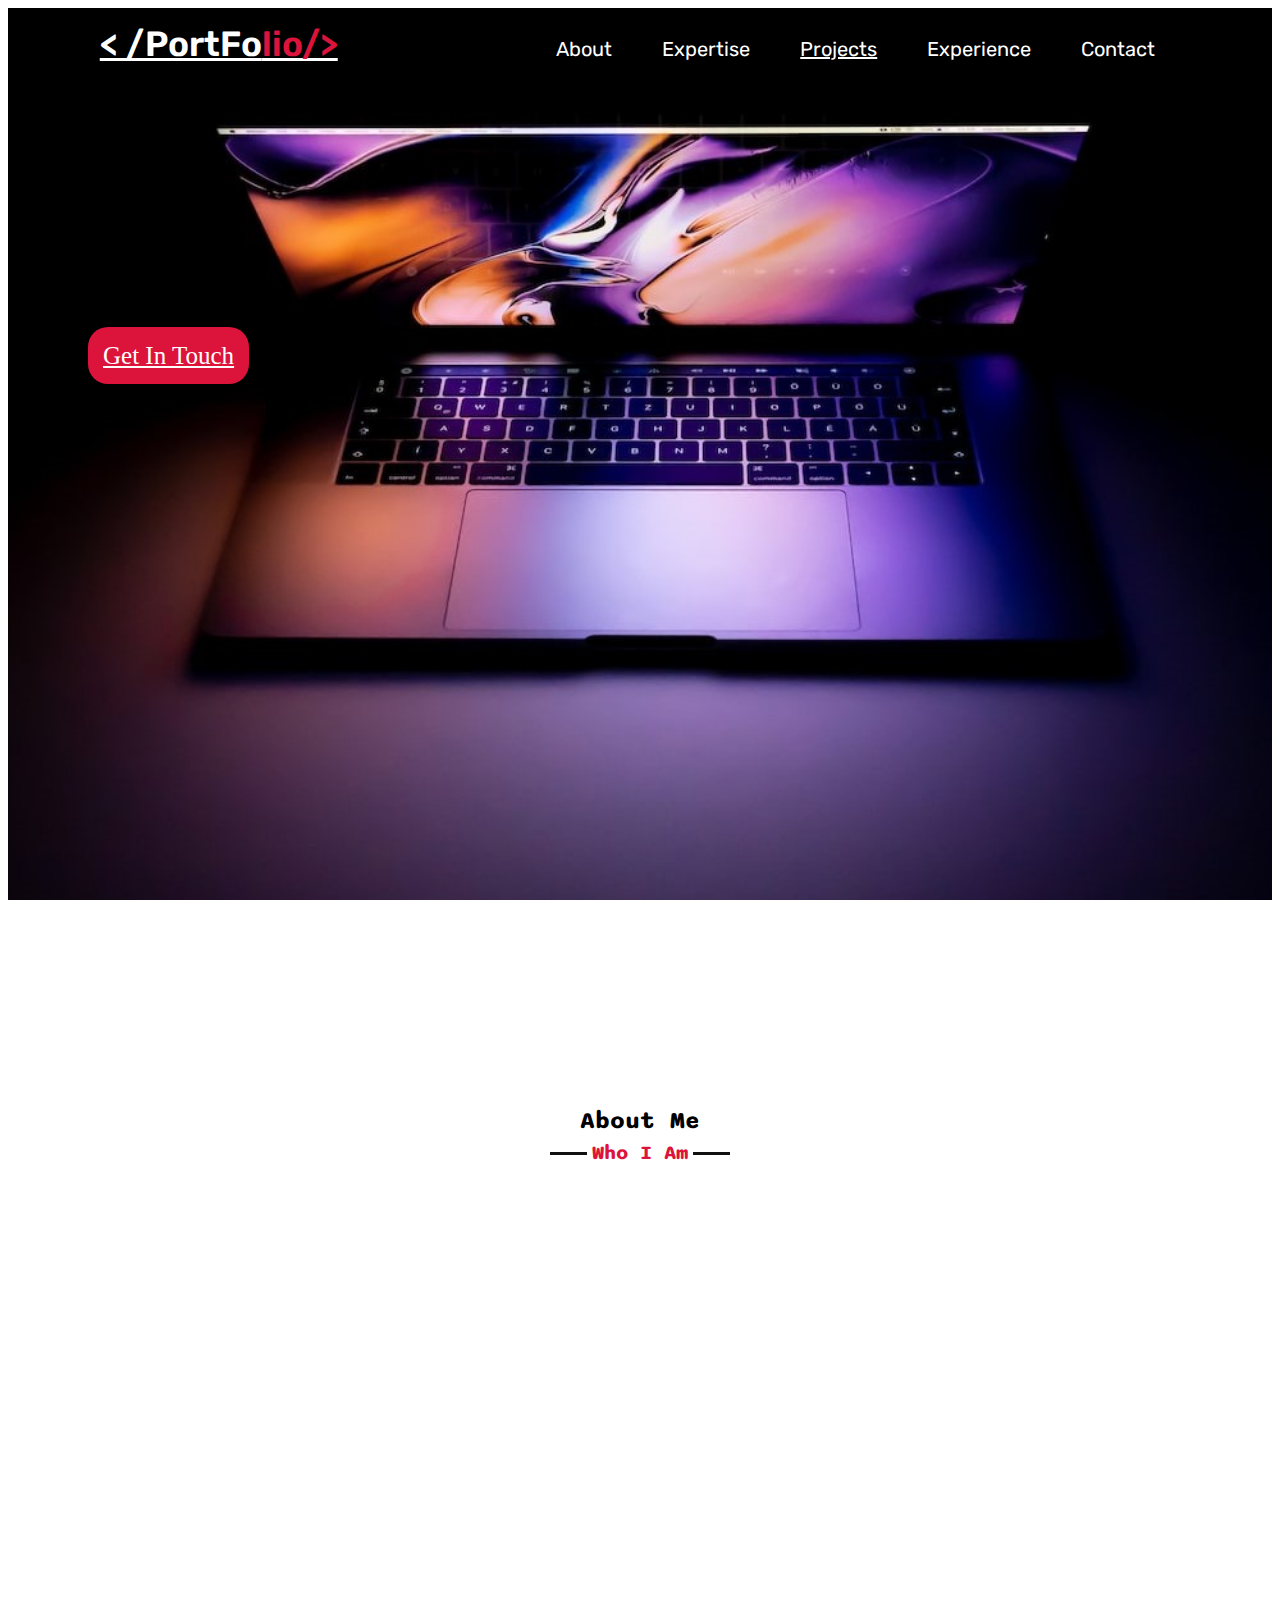
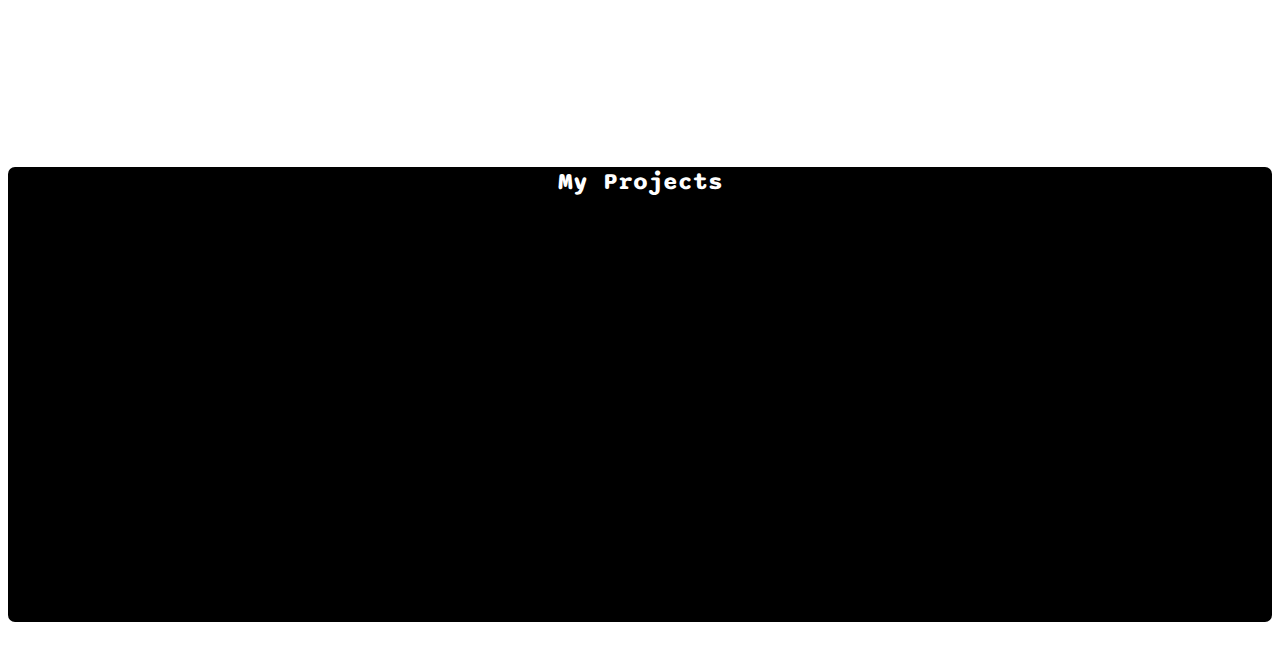
<file: index.html>
<!DOCTYPE html>
<html lang="en">
<head>
    <meta charset="UTF-8">
    <meta http-equiv="X-UA-Compatible" content="IE=edge">
    <meta name="viewport" content="width=device-width, initial-scale=1.0">
    <link rel="stylesheet" href="folio.css">
    <link href="https://fonts.googleapis.com/css2?family=Bona+Nova&family=Josefin+Sans&family=Kanit:wght@200&family=Poppins:ital,wght@1,300&family=Rubik:ital@1&family=Sono:wght@500&display=swap" rel="stylesheet">
    <title>Document</title>
</head>
<body>
     <div class="nav-bar">
        <div class="site-name">
            <a href="#">
                < /PortFo<span id="lio">lio/></span>
            </a>
                
             
        </div>
        <div class="menu">
            <ul>
                <li><a class="titles">About</a></li>
                <li><a class="titles">Expertise</a></li>
                <li><a class="titles" href="#projects">Projects</a></li>
                <li><a class="titles">Experience</a></li>
                <li><a class="titles">Contact</a></li>
            </ul>
        </div>
    </div>  
  <div class="home-tab">    
        <section class="home" id="home">
            <div class="max-width widget">
                <div class="content reveal">
                   <div class="greeting-text">Hi, My Name Is</div>
                   <div class="name-text">Anirudh</div>
                   <div class="profession">I'm a <span class="occupation">Front-End Developer</span></div>
                </div>
               <div class="contact-redirect">
                   <a href="https://www.linkedin.com/in/anirudh-addagalla-929300254" target="_blank">Get In Touch</a>
               </div>
           </div>        
       </section>
  </div>   
</br></br></br></br></br></br></br>
  <section class="about">
    <div class="max-width widget">
        <h2 class="about-title">
            About Me
        </h2>
        
    </br></br>
        <div class="about-content">
            <div class="left-box reveal">
               <img src="profile.jpg">
            </div>
            <div class="right-box reveal">
                <div class="my-info">
                    <span class="text first-text">I am a</span>
                    <span class="text sec-text">Designer</span>
                </br>
                <p>I’m a second year student in Information Technology with a huge spirit of learning and solving problems. I love applying various algorithms and observe how it works. I love to break problems and then solve them and improve my code.My specialities include quick learning & when it comes to programming (x2).I mostly program in multiple languages like C,Python & Java and I have the knowledge of web development with HTML and CSS and Javascript. I'm also learning new frameworks and trending applications like tailwind css etc</p>
                    
                </div>
            </div>
        </div>
    </div>
  </section>
</br> </br>
  <section id="projects">
    <div class="project_info">
        <H2 class="title"> My Projects</H2>
    </div>
    <div class="my_projects reveal">
        <div class="project123 ">
            <i class="fa-solid fa-code"></i>
            <h3 class="title_pro"><a href="https://ags-anirudh.github.io/Raagam.github.io/">Music Player</a></h3>
            <p class="context"> It is a fully functional music player "Raagam".
             It is a four song player and has all functionalities of play,pause,rewind,mute etc.
             I also added the song navigation buttons for next song and prev song. With a functional
             progress bar.
            </p>
            <button id="button"><a href="https://github.com/AGS-Anirudh/Raagam.github.io">Source Code</a></button>
        </div>
        <div class="project123 ">
            <i class="fa-solid fa-code"></i>
            <h3 class="title_pro"><a href="https://ags-anirudh.github.io/To_Do-List/">To-Do List </a></a></h3>
            <p class="context"> A high end To-Do list to help you with yor tasks.
             It has every feature like: Inputting a task , check listing it and delete it once it is comleted
             And it also has many styles with more css and it is a responsive website.
            </p>
            <button id="button"><a href="https://github.com/AGS-Anirudh/To_Do-List">Source Code</a></button>

        </div>
        <div class="project123 ">

        </div>
    </div>
  </section>

</body>
<script src="portfolio.js"></script>
</html>
</file>
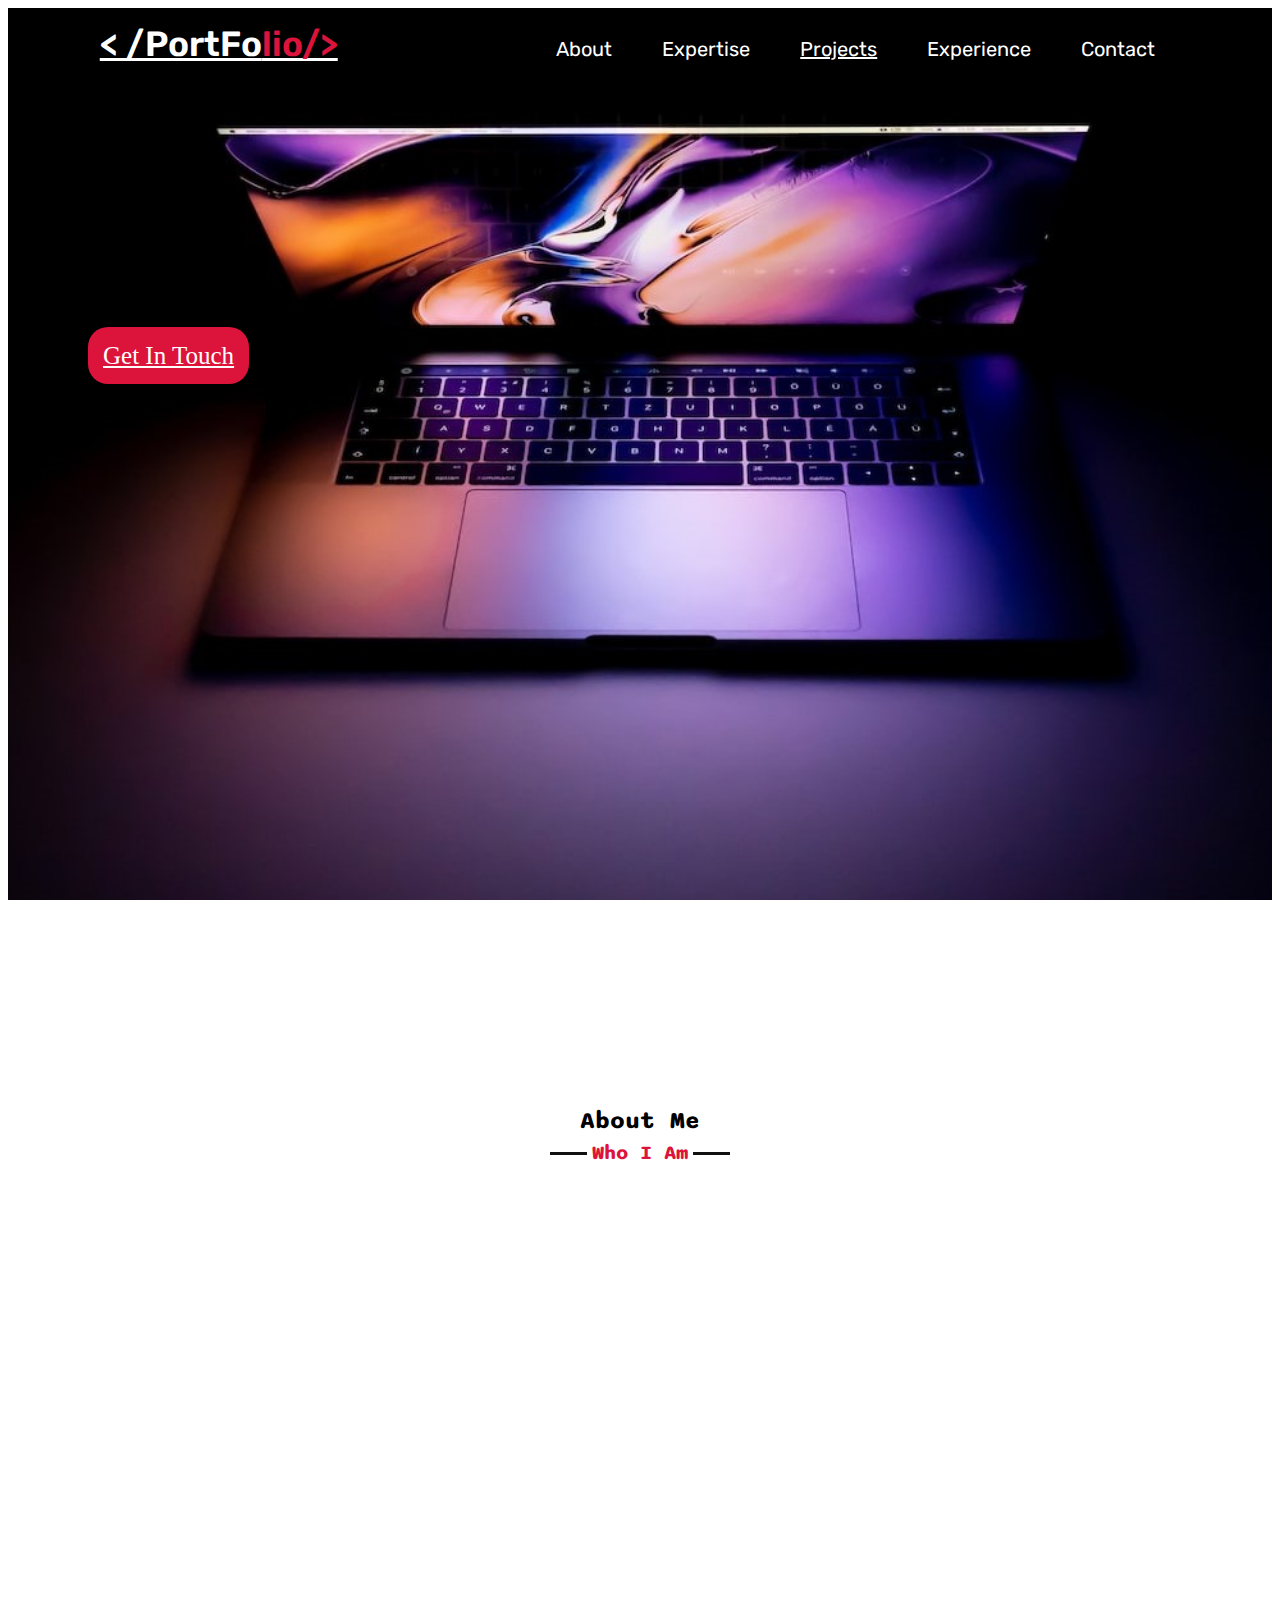
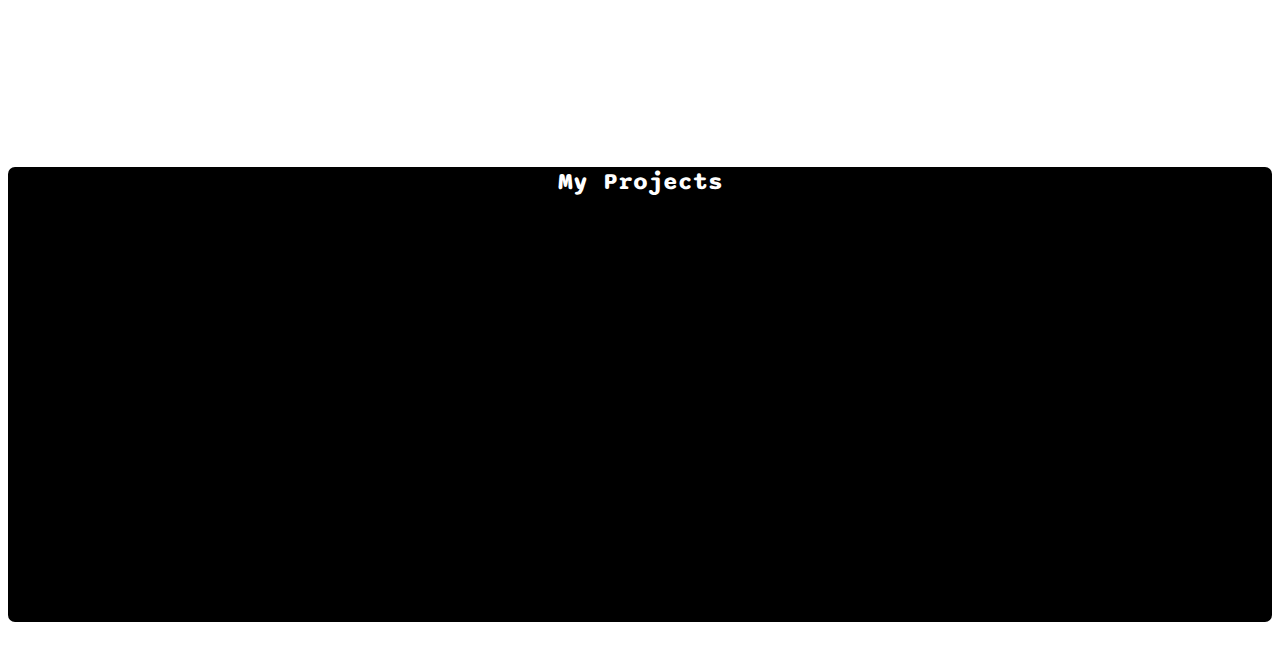
<file: port.html>
<!DOCTYPE html>
<html lang="en">
<head>
    <meta charset="UTF-8">
    <meta http-equiv="X-UA-Compatible" content="IE=edge">
    <meta name="viewport" content="width=device-width, initial-scale=1.0">
    <link rel="stylesheet" href="folio.css">
    <link href="https://fonts.googleapis.com/css2?family=Bona+Nova&family=Josefin+Sans&family=Kanit:wght@200&family=Poppins:ital,wght@1,300&family=Rubik:ital@1&family=Sono:wght@500&display=swap" rel="stylesheet">
    <title>Document</title>
</head>
<body>
     <div class="nav-bar">
        <div class="site-name">
            <a href="#">
                < /PortFo<span id="lio">lio/></span>
            </a>
                
             
        </div>
        <div class="menu">
            <ul>
                <li><a class="titles">About</a></li>
                <li><a class="titles">Expertise</a></li>
                <li><a class="titles" href="#projects">Projects</a></li>
                <li><a class="titles">Experience</a></li>
                <li><a class="titles">Contact</a></li>
            </ul>
        </div>
    </div>  
  <div class="home-tab">    
        <section class="home" id="home">
            <div class="max-width widget">
                <div class="content reveal">
                   <div class="greeting-text">Hi, My Name Is</div>
                   <div class="name-text">Anirudh</div>
                   <div class="profession">I'm a <span class="occupation">Front-End Developer</span></div>
                </div>
               <div class="contact-redirect">
                   <a href="https://www.linkedin.com/in/anirudh-addagalla-929300254" target="_blank">Get In Touch</a>
               </div>
           </div>        
       </section>
  </div>   
</br></br></br></br></br></br></br>
  <section class="about">
    <div class="max-width widget">
        <h2 class="about-title">
            About Me
        </h2>
        
    </br></br>
        <div class="about-content">
            <div class="left-box reveal">
               <img src="profile.jpg">
            </div>
            <div class="right-box reveal">
                <div class="my-info">
                    <span class="text first-text">I am a</span>
                    <span class="text sec-text">Designer</span>
                </br>
                <p>I’m a second year student in Information Technology with a huge spirit of learning and solving problems. I love applying various algorithms and observe how it works. I love to break problems and then solve them and improve my code.My specialities include quick learning & when it comes to programming (x2).I mostly program in multiple languages like C,Python & Java and I have the knowledge of web development with HTML and CSS and Javascript. I'm also learning new frameworks and trending applications like tailwind css etc</p>
                    
                </div>
            </div>
        </div>
    </div>
  </section>
</br> </br>
  <section id="projects">
    <div class="project_info">
        <H2 class="title"> My Projects</H2>
    </div>
    <div class="my_projects reveal">
        <div class="project123 ">
            <i class="fa-solid fa-code"></i>
            <h3 class="title_pro"><a href="https://ags-anirudh.github.io/Raagam.github.io/">Music Player</a></h3>
            <p class="context"> It is a fully functional music player "Raagam".
             It is a four song player and has all functionalities of play,pause,rewind,mute etc.
             I also added the song navigation buttons for next song and prev song. With a functional
             progress bar.
            </p>
            <button id="button"><a href="https://github.com/AGS-Anirudh/Raagam.github.io">Source Code</a></button>
        </div>
        <div class="project123 ">
            <i class="fa-solid fa-code"></i>
            <h3 class="title_pro"><a href="https://ags-anirudh.github.io/To_Do-List/">To-Do List </a></a></h3>
            <p class="context"> A high end To-Do list to help you with yor tasks.
             It has every feature like: Inputting a task , check listing it and delete it once it is comleted
             And it also has many styles with more css and it is a responsive website.
            </p>
            <button id="button"><a href="https://github.com/AGS-Anirudh/To_Do-List">Source Code</a></button>

        </div>
        <div class="project123 ">

        </div>
    </div>
  </section>

</body>
<script src="portfolio.js"></script>
</html>
</file>
<file: folio.css>
.occupation{
    color: #fff;
    font-weight: 300;
}
#id{
    color: crimson;
}
.site-name a{
    font-family: 'Rubik', sans-serif;
   color: #fff;
   font-size: 35px;
   font-weight: 600;
}
.site-name a span{
    font-family: 'Rubik', sans-serif;
    color: crimson;
    transition: all 0.3s ease;
}
.nav-bar.sticky{
    padding: 15px;
    background-color: crimson;
    color: #fff;
}
.titles{
    color: #fff;
}
.nav-bar{
    display:flex;
    justify-content:space-around;
    padding:15px;
    align-items: baseline;
    position:sticky;
    overflow-y: none;
    color: #fff;
    background-color: black;
}
.menu ul{
    display:flex;
    justify-content: space space-evenly;
    padding-top:10px;
    font-family: 'Rubik', sans-serif;
    margin:0;
    color: #fff;
    font-size: 20px;
}


li{
    padding: 0 25px;
    list-style-type: none;
    cursor: pointer;
    color: #fff;
    
}
.home{
    display: flex;
    background: url(bg-laptop.jpg);
    height: 100vh;
    background-size: cover;
    background-attachment: fixed;
    color:#fff;
    min-height: 500px;
}
.home.max-width{
    margin:auto 0 auto 40px;
}
.max-width{
    max-width: 1300px;
    padding: 0 80px;
}
.contact-redirect{
    margin-top: 30px;
}
.contact-redirect a{
    background-color: crimson;
    padding: 15px;
    border-radius: 20px;
    font-size: 25px;
    color: #fff;
}
.greeting-text{
    font-family: 'Josefin Sans', sans-serif;
    font-size: 27px;
    margin-bottom: 10px;
}
.profession{
    font-family: 'Josefin Sans', sans-serif;
    font-size: 40px;
}
.name-text{
    font-family: 'Josefin Sans', sans-serif;
    font-size: 75px;
    font-weight: 600;
    
}
.content{
    margin-top: 80px;
}

.about-title{
    font-family: 'Sono', sans-serif;
    position: relative;
    text-align: center;
    margin: 0 auto;
}
.about-title::before {
    content: "";
    position: absolute;
    bottom:-20px;
    left: 50%;
    width: 180px;
    height: 3px;
    background: #111;
    transform: translateX(-50%);
}   
 .about-title::after{
    content: "Who I Am";
}
.about-title::after{
    position:absolute;
    bottom:-35px;
    left:50%;
    font-size: 20px;
    color: crimson;
    padding:5px;
    background: #fff;
    transform: translateX(-50%);
}

.left-box{
    height: 500px;
    width:fit-content;
    
}

.left-box img{
    height: 500px;
    width: 400px;
    
    object-fit: cover;
    border-radius: 16px;
}
.right-box{
    height: 400px;
    width: 400px;
}
.my-info{
 margin-left:-200px;
width: 600px;
overflow :hidden;
}
.my-info p{
font-size: 25px;
width: fit-content;
font-family: 'Kanit', sans-serif;
font-weight: 400;
}
.my-info .text{
    position: relative;
    color: crimson;
    font-size: 30px;
    font-weight: 600;
}
.my-info .text.first-text{
    color: #000;
}
.text.sec-text:before{
    content: "";
    position: absolute;
    top: 0;
    left: 0;
    height: 100%;
    width: 100%;
    background-color:#fff;
    border-left: 2px solid crimson;
    animation: animate 6s steps(15) infinite;
}
@keyframes animate{
    40%, 60%{
        left: calc(100% + 4px);
    }
    100%{
        left: 0%;
    }
}
.about-content{
    margin-top: 30px;
    display: flex;
    justify-content: space-around;
}

#projects{
    background-color: #000;
}

.project_info .title{
    margin-top: 30px;
     color: #fff;
     font-family: 'Sono', sans-serif;
     text-align: center;
}
.my_projects{
    display: flex;
    justify-content: space-evenly;
}
i{
    color: crimson;
}

.title_pro{
    font-family: 'Bona Nova', serif;
    color:crimson;
    font-size: 25px;
    font-weight: 600;
}
.title_pro a{
    text-decoration: none;
    color: crimson;
}
.context{
    color: #fff;
    text-align: justify;
    font-size:17px;
    font-weight: 400;

}
.project123{
    width: 350px;
    text-align: center;
    margin-top: 50px;
    margin-left: 20px;
    padding: 50px;
    box-shadow: 0px 2px 15px rgb(255, 255, 255);
    border-radius: 15px;
}

#projects{
    border-radius: 7px;
}

#button {
color: #fff;
margin-top: 5px;
background-color: crimson;
padding: 5px;
font-family: 'Poppins', sans-serif;
border-radius: 7px;
}

#button a{
    color:#fff
}

.project123:hover{
    background-color: crimson;
    
}

.project123:hover i{
    color: #fff;
}
.project123:hover .context{
    color:#000;
    font-weight: 549;
    
}
.project123:hover #button {
    background-color: #fff;
    color: crimson;
}

.project123:hover #button a{
    color:crimson;
}
.project123:hover .title_pro a{
    
    color: #fff;
}


/* scroll trigger active */

.reveal{
    position: relative;
    transform: translateY(50px);
    opacity: 0;
    transition: all 3s ease;

}

.active{
    transform: translateY(0);
    opacity: 1;

}
</file>
